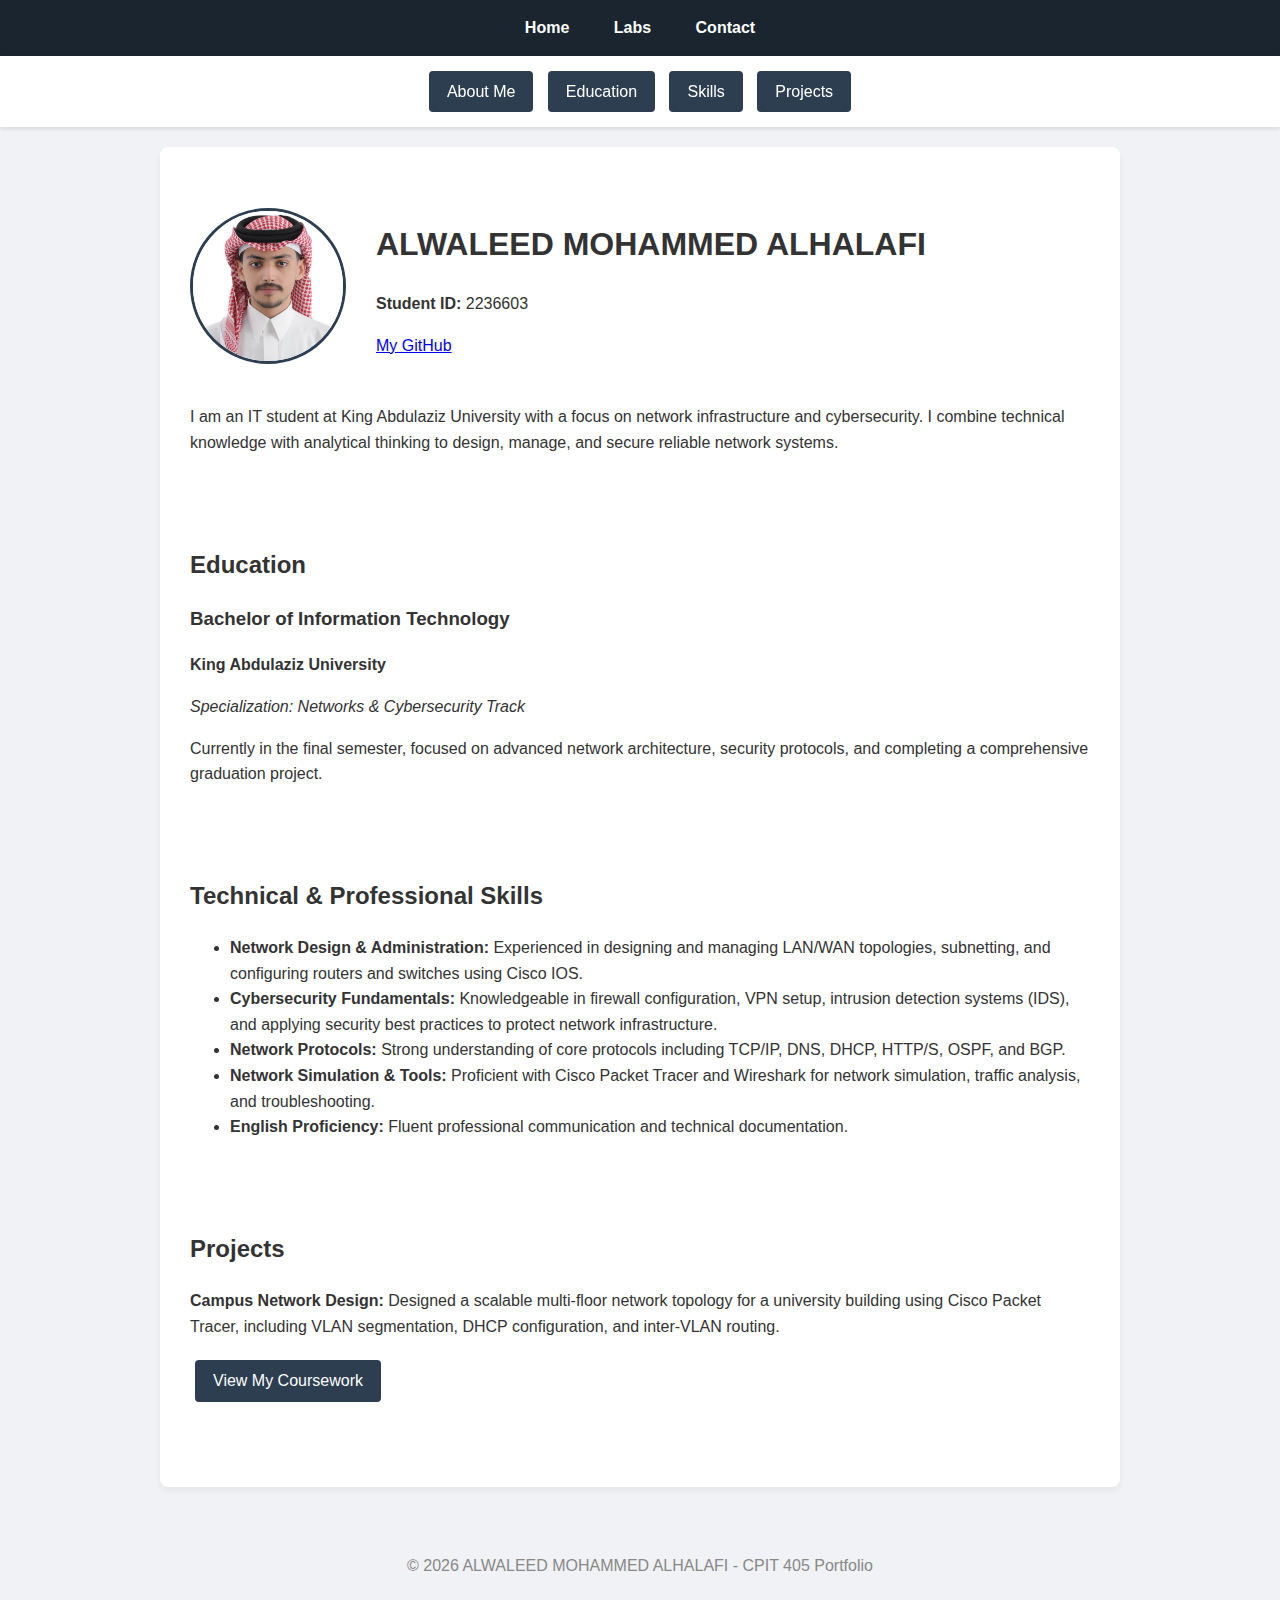
<file: index.html>
<!DOCTYPE html>
<html lang="en">
<head>
    <meta charset="UTF-8">
    <meta name="viewport" content="width=device-width, initial-scale=1.0">
    <title>Home | Alwaleed Mohammed Alhalafi</title>
    <link rel="stylesheet" href="style.css">
</head>
<body>
<header>
    <nav>
        <ul>
            <li><a href="index.html">Home</a></li>
            <li><a href="labs.html">Labs</a></li>
            <li><a href="contact.html">Contact</a></li>
        </ul>
    </nav>
</header>

<div class="sub-nav">
    <a href="#about" class="btn">About Me</a>
    <a href="#education" class="btn">Education</a>
    <a href="#skills" class="btn">Skills</a>
    <a href="#projects" class="btn">Projects</a>
</div>

<main>
    <section id="about">
        <div class="cv-header">
            <img src="profile.jpeg" alt="Alwaleed Mohammed Alhalafi" class="profile-pic">
            <div class="intro-text">
                <h1>ALWALEED MOHAMMED ALHALAFI</h1>
                <p><strong>Student ID:</strong> 2236603</p>
                <p>
                    <a href="https://github.com/alwaleedmoh/CPIT405" target="_blank" class="social-btn">My GitHub</a>
                </p>
            </div>
        </div>
        <p>I am an IT student at King Abdulaziz University with a focus on network infrastructure and cybersecurity. I combine technical knowledge with analytical thinking to design, manage, and secure reliable network systems.</p>
    </section>

    <section id="education">
        <h2>Education</h2>
        <div class="cv-item">
            <h3>Bachelor of Information Technology</h3>
            <p><strong>King Abdulaziz University</strong></p>
            <p><em>Specialization: Networks & Cybersecurity Track</em></p>
            <p>Currently in the final semester, focused on advanced network architecture, security protocols, and completing a comprehensive graduation project.</p>
        </div>
    </section>

    <section id="skills">
        <h2>Technical & Professional Skills</h2>
        <ul>
            <li><strong>Network Design & Administration:</strong> Experienced in designing and managing LAN/WAN topologies, subnetting, and configuring routers and switches using Cisco IOS.</li>
            <li><strong>Cybersecurity Fundamentals:</strong> Knowledgeable in firewall configuration, VPN setup, intrusion detection systems (IDS), and applying security best practices to protect network infrastructure.</li>
            <li><strong>Network Protocols:</strong> Strong understanding of core protocols including TCP/IP, DNS, DHCP, HTTP/S, OSPF, and BGP.</li>
            <li><strong>Network Simulation & Tools:</strong> Proficient with Cisco Packet Tracer and Wireshark for network simulation, traffic analysis, and troubleshooting.</li>
            <li><strong>English Proficiency:</strong> Fluent professional communication and technical documentation.</li>
        </ul>
    </section>

    <section id="projects">
        <h2>Projects</h2>
        <p><strong>Campus Network Design:</strong> Designed a scalable multi-floor network topology for a university building using Cisco Packet Tracer, including VLAN segmentation, DHCP configuration, and inter-VLAN routing.</p>
        <a href="labs.html" class="btn">View My Coursework</a>
    </section>
</main>

<footer>
    <p>&copy; 2026 ALWALEED MOHAMMED ALHALAFI - CPIT 405 Portfolio</p>
</footer>
</body>
</html>
</file>
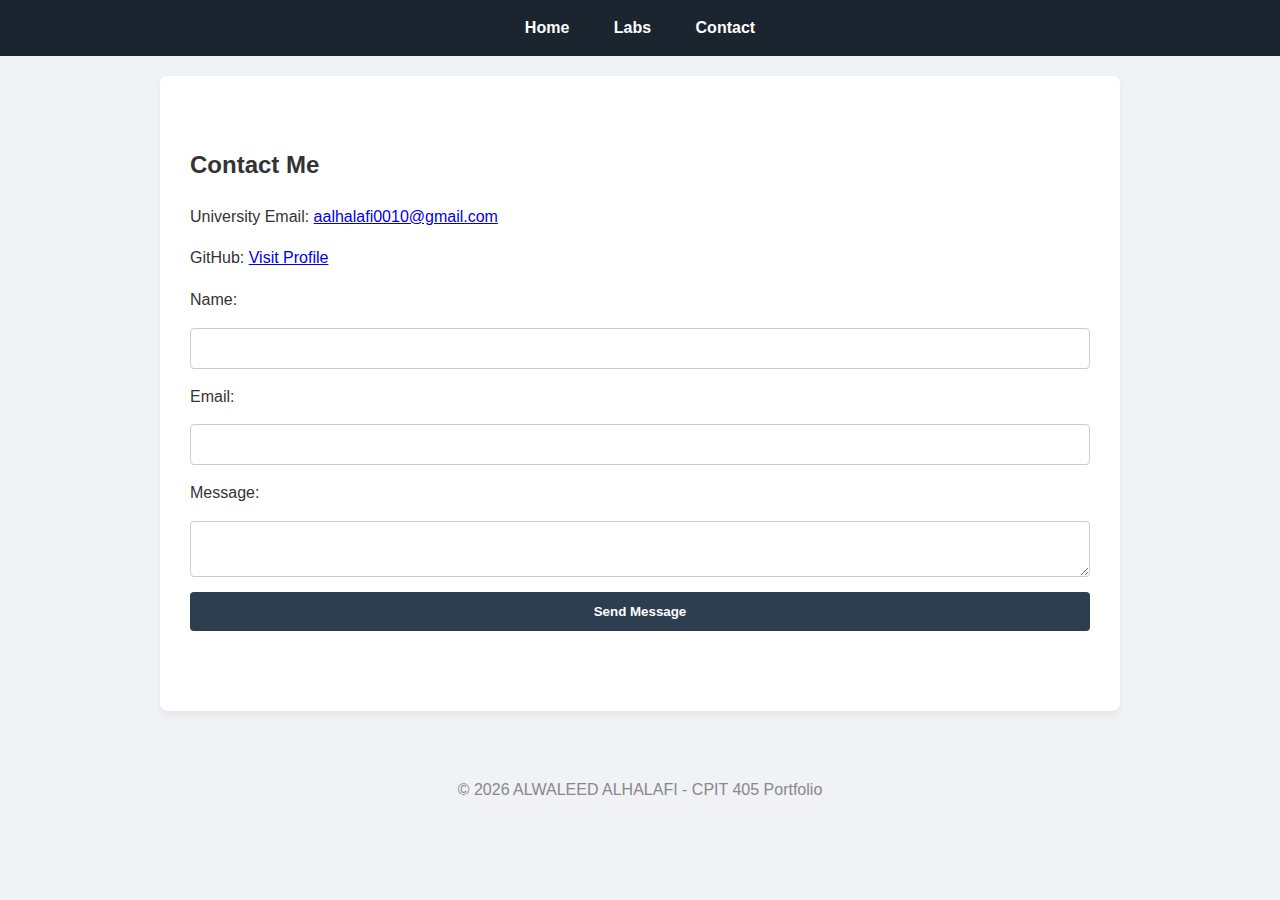
<file: contact.html>
<!DOCTYPE html>
<html lang="en">
<head>
  <meta charset="UTF-8">
  <meta name="viewport" content="width=device-width, initial-scale=1.0">
  <title>Contact | ALWALEED ALHALAFI</title>
  <link rel="stylesheet" href="style.css">
</head>
<body>
<header>
  <nav>
    <ul>
      <li><a href="index.html">Home</a></li>
      <li><a href="labs.html">Labs</a></li>
      <li><a href="contact.html">Contact</a></li>
    </ul>
  </nav>
</header>

<main>
  <section>
    <h2>Contact Me</h2>
    <p>University Email: <a href="mailto:aalhalafi0010@gmail.com">aalhalafi0010@gmail.com</a></p>
    <p>GitHub: <a href="https://github.com/alwaleedmoh/CPIT405" target="_blank">Visit Profile</a></p>

    <form action="https://formsubmit.co/aalhalafi0010@gmail.com" method="POST">
      <label for="name">Name:</label>
      <input type="text" id="name" name="name" required>
      <label for="email">Email:</label>
      <input type="email" id="email" name="email" required>
      <label for="message">Message:</label>
      <textarea id="message" name="message" required></textarea>
      <button type="submit">Send Message</button>
    </form>
  </section>
</main>

<footer>
  <p>&copy; 2026 ALWALEED ALHALAFI - CPIT 405 Portfolio</p>
</footer>
</body>
</html>
</file>
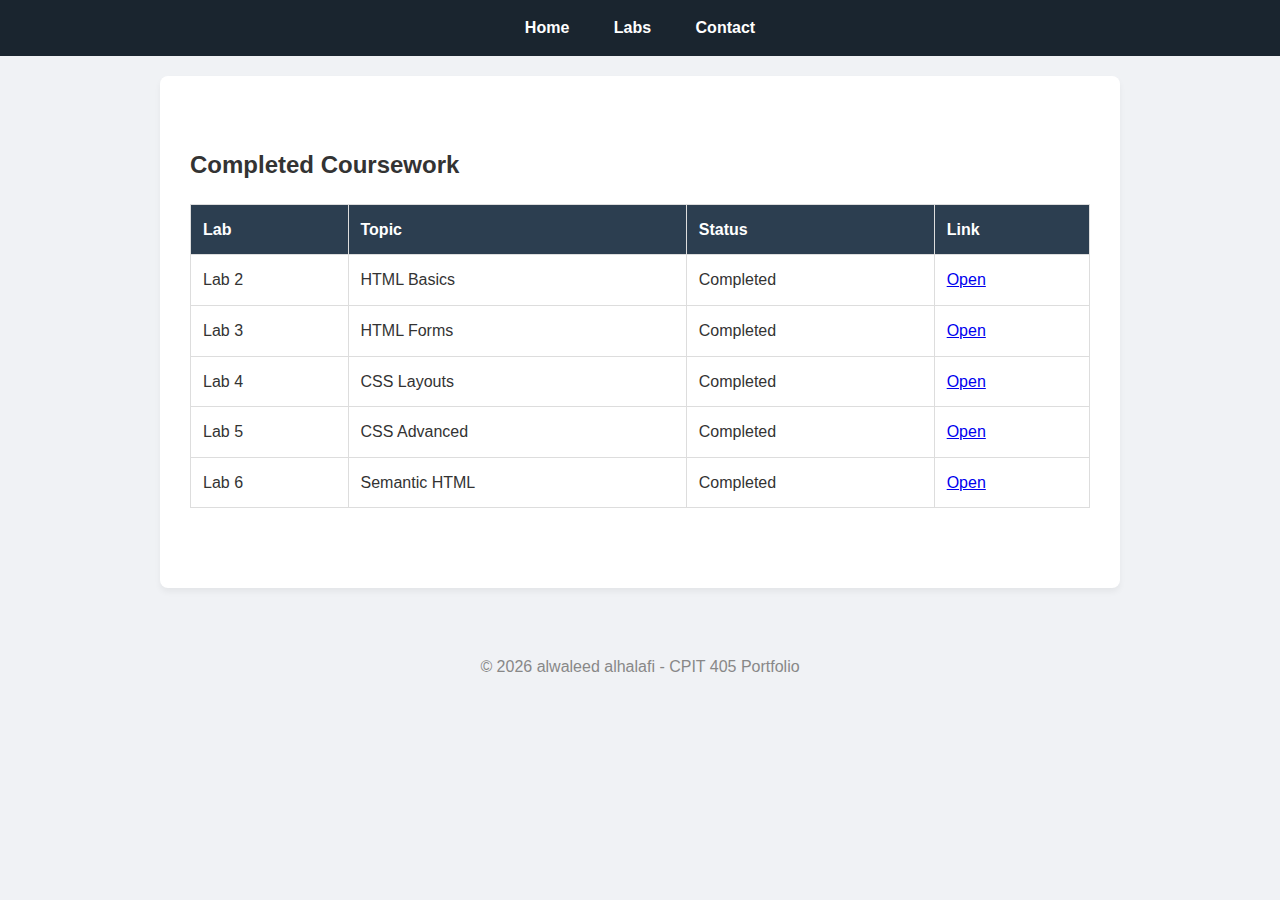
<file: labs.html>
<!DOCTYPE html>
<html lang="en">
<head>
  <meta charset="UTF-8">
  <meta name="viewport" content="width=device-width, initial-scale=1.0">
  <title>Labs | ALWALEED ALHALAFI</title>
  <link rel="stylesheet" href="style.css">
</head>
<body>
<header>
  <nav>
    <ul>
      <li><a href="index.html">Home</a></li>
      <li><a href="labs.html">Labs</a></li>
      <li><a href="contact.html">Contact</a></li>
    </ul>
  </nav>
</header>

<main>
  <section>
    <h2>Completed Coursework</h2>
    <table>
      <thead>
      <tr>
        <th>Lab</th>
        <th>Topic</th>
        <th>Status</th>
        <th>Link</th>
      </tr>
      </thead>
      <tbody>
      <tr>
        <td>Lab 2</td>
        <td>HTML Basics</td>
        <td>Completed</td>
        <td><a href="lab2/lab2.html">Open</a></td>
      </tr>
      <tr>
        <td>Lab 3</td>
        <td>HTML Forms</td>
        <td>Completed</td>
        <td><a href="lab3/lab3.html">Open</a></td>
      </tr>
      <tr>
        <td>Lab 4</td>
        <td>CSS Layouts</td>
        <td>Completed</td>
        <td><a href="lab4/lab4.html">Open</a></td>
      </tr>
      <tr>
        <td>Lab 5</td>
        <td>CSS Advanced</td>
        <td>Completed</td>
        <td><a href="lab5/lab5.html">Open</a></td>
      </tr>
      <tr>
        <td>Lab 6</td>
        <td>Semantic HTML</td>
        <td>Completed</td>
        <td><a href="lab6/lab6.html">Open</a></td>
      </tr>
      </tbody>
    </table>
  </section>
</main>

<footer>
  <p>&copy; 2026 alwaleed alhalafi - CPIT 405 Portfolio</p>
</footer>
</body>
</html>
</file>
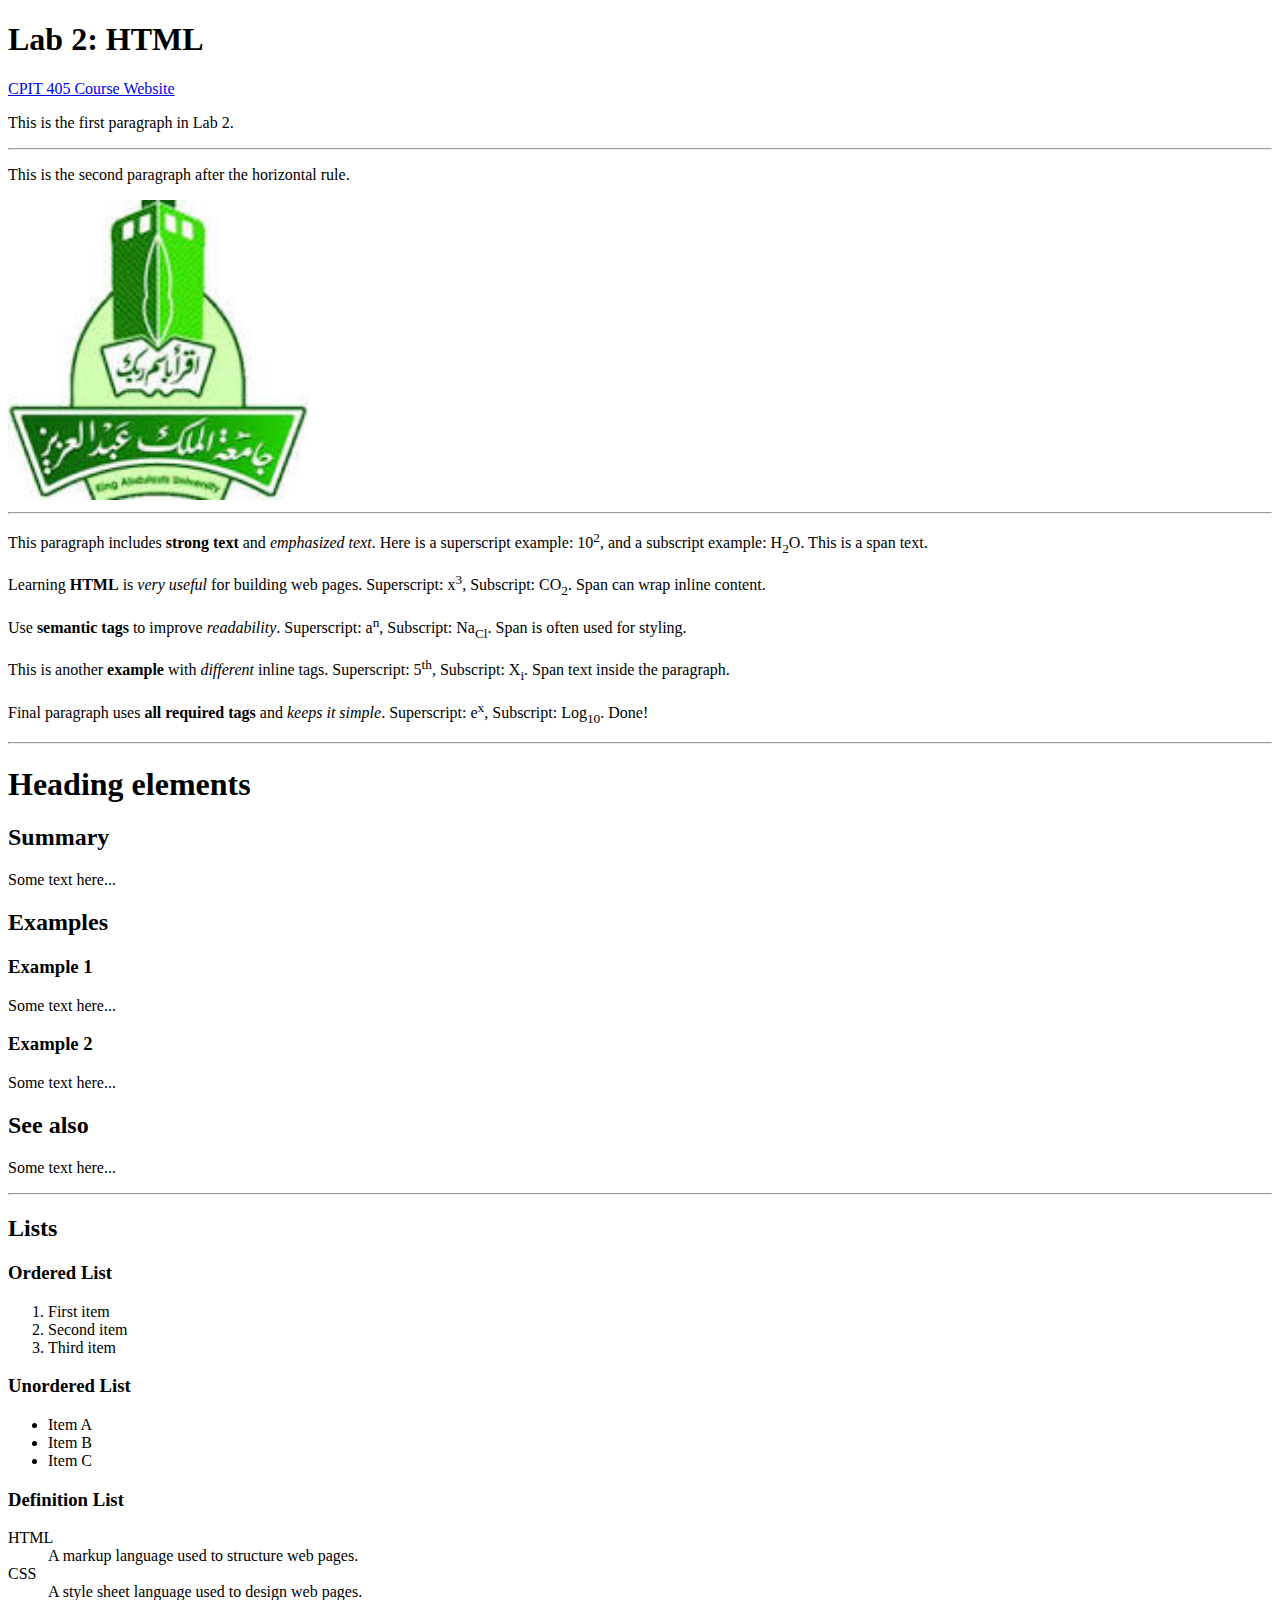
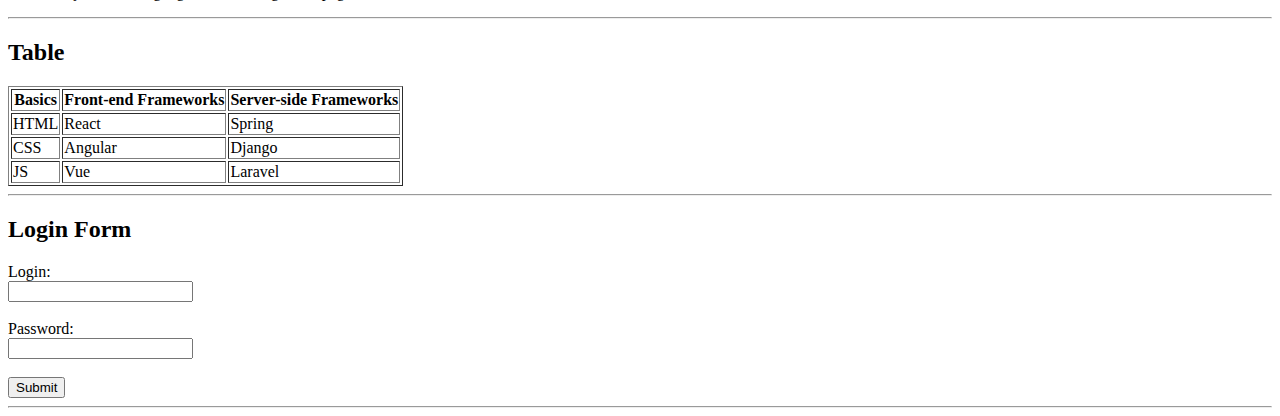
<file: lab2/lab2.html>
<!DOCTYPE html>
<html lang="en">
<head>
  <meta charset="UTF-8">
  <title>CPIT-405 lab 2</title>
</head>
<body>

<h1>Lab 2: HTML</h1>

<a href="https://cpit405.gitlab.io">CPIT 405 Course Website</a>

<p>This is the first paragraph in Lab 2.</p>

<hr>

<p>This is the second paragraph after the horizontal rule.</p>

<a href="https://www.kau.edu.sa/ar">
  <img src="images/KAU-LOGOO.jpg"
       alt="King Abdulaziz University Logo"
       width="300">
</a>

<hr>

<!-- 5 paragraphs with required inline tags -->
<p>
  This paragraph includes <strong>strong text</strong> and <em>emphasized text</em>.
  Here is a superscript example: 10<sup>2</sup>, and a subscript example: H<sub>2</sub>O.
  <span>This is a span text.</span>
</p>

<p>
  Learning <strong>HTML</strong> is <em>very useful</em> for building web pages.
  Superscript: x<sup>3</sup>, Subscript: CO<sub>2</sub>.
  <span>Span can wrap inline content.</span>
</p>

<p>
  Use <strong>semantic tags</strong> to improve <em>readability</em>.
  Superscript: a<sup>n</sup>, Subscript: Na<sub>Cl</sub>.
  <span>Span is often used for styling.</span>
</p>

<p>
  This is another <strong>example</strong> with <em>different</em> inline tags.
  Superscript: 5<sup>th</sup>, Subscript: X<sub>i</sub>.
  <span>Span text inside the paragraph.</span>
</p>

<p>
  Final paragraph uses <strong>all required tags</strong> and <em>keeps it simple</em>.
  Superscript: e<sup>x</sup>, Subscript: Log<sub>10</sub>.
  <span>Done!</span>
</p>

<hr>

<!-- Headings section required -->
<h1>Heading elements</h1>

<h2>Summary</h2>
<p>Some text here...</p>

<h2>Examples</h2>

<h3>Example 1</h3>
<p>Some text here...</p>

<h3>Example 2</h3>
<p>Some text here...</p>

<h2>See also</h2>
<p>Some text here...</p>

<hr>

<!-- Lists required -->
<h2>Lists</h2>

<h3>Ordered List</h3>
<ol>
  <li>First item</li>
  <li>Second item</li>
  <li>Third item</li>
</ol>

<h3>Unordered List</h3>
<ul>
  <li>Item A</li>
  <li>Item B</li>
  <li>Item C</li>
</ul>

<h3>Definition List</h3>
<dl>
  <dt>HTML</dt>
  <dd>A markup language used to structure web pages.</dd>

  <dt>CSS</dt>
  <dd>A style sheet language used to design web pages.</dd>
</dl>

<hr>

<!-- ===== Table Section ===== -->
<h2>Table</h2>

<table border="1">
  <tr>
    <th>Basics</th>
    <th>Front-end Frameworks</th>
    <th>Server-side Frameworks</th>
  </tr>
  <tr>
    <td>HTML</td>
    <td>React</td>
    <td>Spring</td>
  </tr>
  <tr>
    <td>CSS</td>
    <td>Angular</td>
    <td>Django</td>
  </tr>
  <tr>
    <td>JS</td>
    <td>Vue</td>
    <td>Laravel</td>
  </tr>
</table>

<hr>

<!-- ===== Form Section ===== -->
<h2>Login Form</h2>

<form>
  <label>Login:</label><br>
  <input type="text" name="login"><br><br>

  <label>Password:</label><br>
  <input type="password" name="password"><br><br>

  <input type="submit" value="Submit">
</form>

<hr>

</body>
</html>
</file>
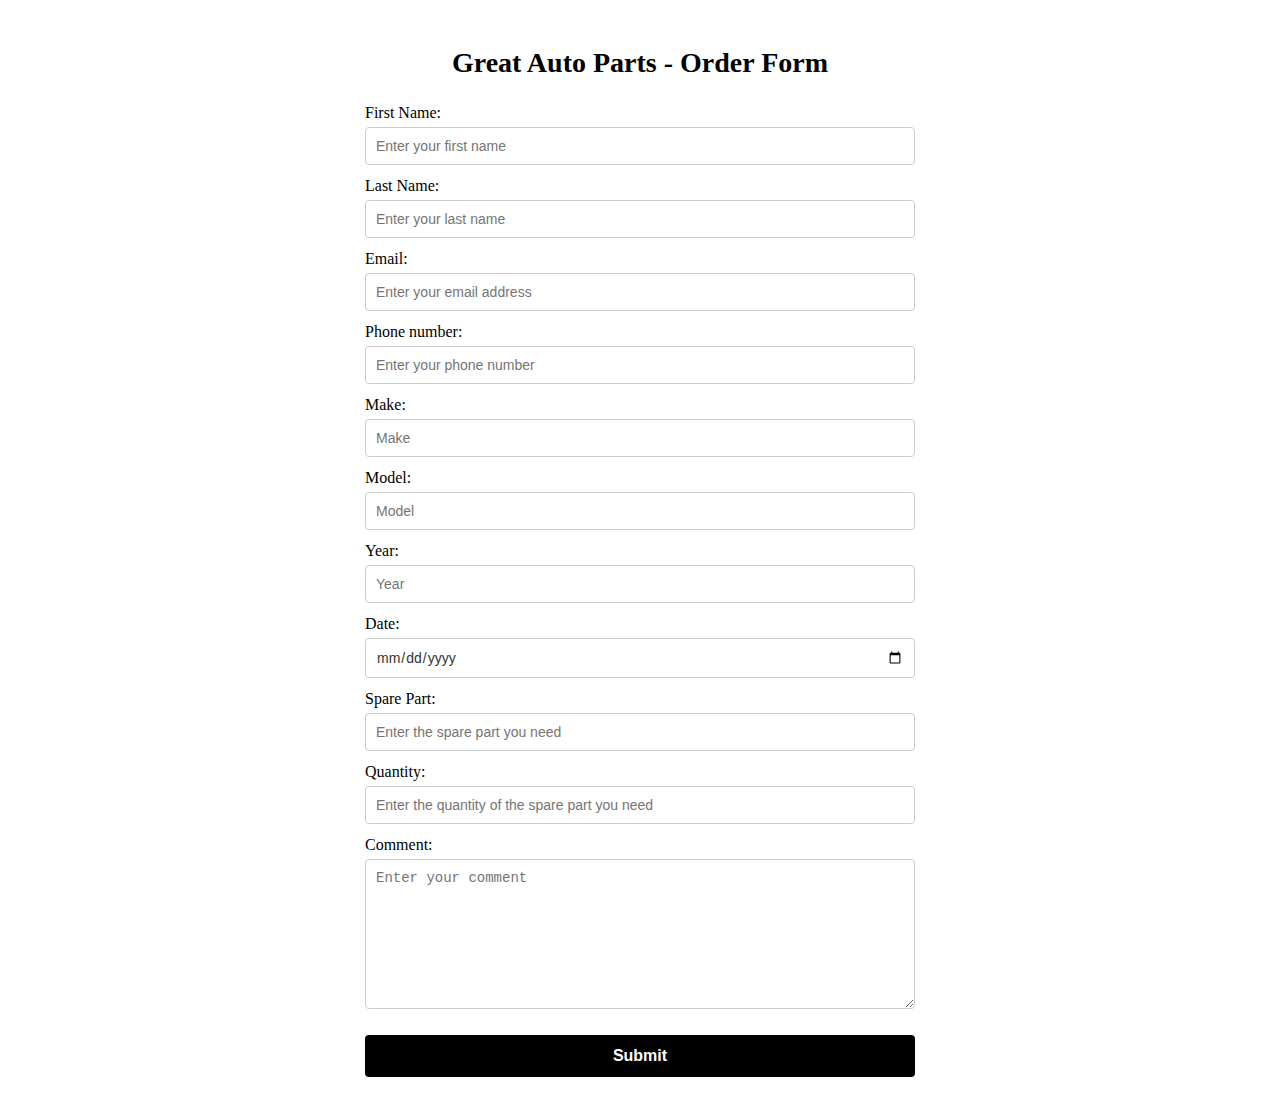
<file: lab4/lab4.html>
<!DOCTYPE html>
<html lang="en">
<head>
    <meta charset="UTF-8">
    <meta name="viewport" content="width=device-width, initial-scale=1.0">
    <title>Great Auto Parts - Order Form</title>
    <style>
        /* CSS Structure and Properties */
        body {
            font-family: "Times New Roman", Times, serif;
            background-color: #ffffff;
            color: #000000;
            display: flex;
            justify-content: center;
            padding: 20px;
        }

        .form-container {
            width: 100%;
            max-width: 550px; /* Matches the narrow form proportion in the image */
        }

        h1 {
            text-align: center;
            font-size: 28px;
            margin-bottom: 25px;
        }

        .form-group {
            margin-bottom: 12px;
        }

        label {
            display: block;
            margin-bottom: 5px;
            font-size: 16px;
        }

        /* Applying styles to all input fields and textarea */
        input[type="text"],
        input[type="email"],
        input[type="tel"],
        input[type="number"],
        input[type="date"],
        textarea {
            width: 100%;
            padding: 10px;
            border: 1px solid #cccccc;
            border-radius: 4px;
            box-sizing: border-box; /* Ensures padding does not break width */
            font-family: Arial, sans-serif;
            font-size: 14px;
            color: #333333;
        }

        /* Specific styling for the textarea height */
        textarea {
            height: 150px;
            resize: vertical;
            font-family: monospace; /* Matches the image's comment placeholder */
        }

        /* Submit Button Styling */
        button[type="submit"] {
            width: 100%;
            padding: 12px;
            background-color: #000000;
            color: #ffffff;
            border: none;
            border-radius: 4px;
            font-size: 16px;
            font-weight: bold;
            cursor: pointer;
            margin-top: 10px;
        }

        button[type="submit"]:hover {
            background-color: #333333;
        }
    </style>
</head>
<body>

<div class="form-container">
    <h1>Great Auto Parts - Order Form</h1>

    <form action="#" method="POST">
        <div class="form-group">
            <label for="firstName">First Name:</label>
            <input type="text" id="firstName" name="firstName" placeholder="Enter your first name" required>
        </div>

        <div class="form-group">
            <label for="lastName">Last Name:</label>
            <input type="text" id="lastName" name="lastName" placeholder="Enter your last name" required>
        </div>

        <div class="form-group">
            <label for="email">Email:</label>
            <input type="email" id="email" name="email" placeholder="Enter your email address" required>
        </div>

        <div class="form-group">
            <label for="phone">Phone number:</label>
            <input type="tel" id="phone" name="phone" placeholder="Enter your phone number" required>
        </div>

        <div class="form-group">
            <label for="make">Make:</label>
            <input type="text" id="make" name="make" placeholder="Make" required>
        </div>

        <div class="form-group">
            <label for="model">Model:</label>
            <input type="text" id="model" name="model" placeholder="Model" required>
        </div>

        <div class="form-group">
            <label for="year">Year:</label>
            <input type="number" id="year" name="year" placeholder="Year" required>
        </div>

        <div class="form-group">
            <label for="date">Date:</label>
            <input type="date" id="date" name="date" required>
        </div>

        <div class="form-group">
            <label for="sparePart">Spare Part:</label>
            <input type="text" id="sparePart" name="sparePart" placeholder="Enter the spare part you need" required>
        </div>

        <div class="form-group">
            <label for="quantity">Quantity:</label>
            <input type="number" id="quantity" name="quantity" placeholder="Enter the quantity of the spare part you need" required>
        </div>

        <div class="form-group">
            <label for="comment">Comment:</label>
            <textarea id="comment" name="comment" placeholder="Enter your comment"></textarea>
        </div>

        <button type="submit">Submit</button>
    </form>
</div>

</body>
</html>
</file>
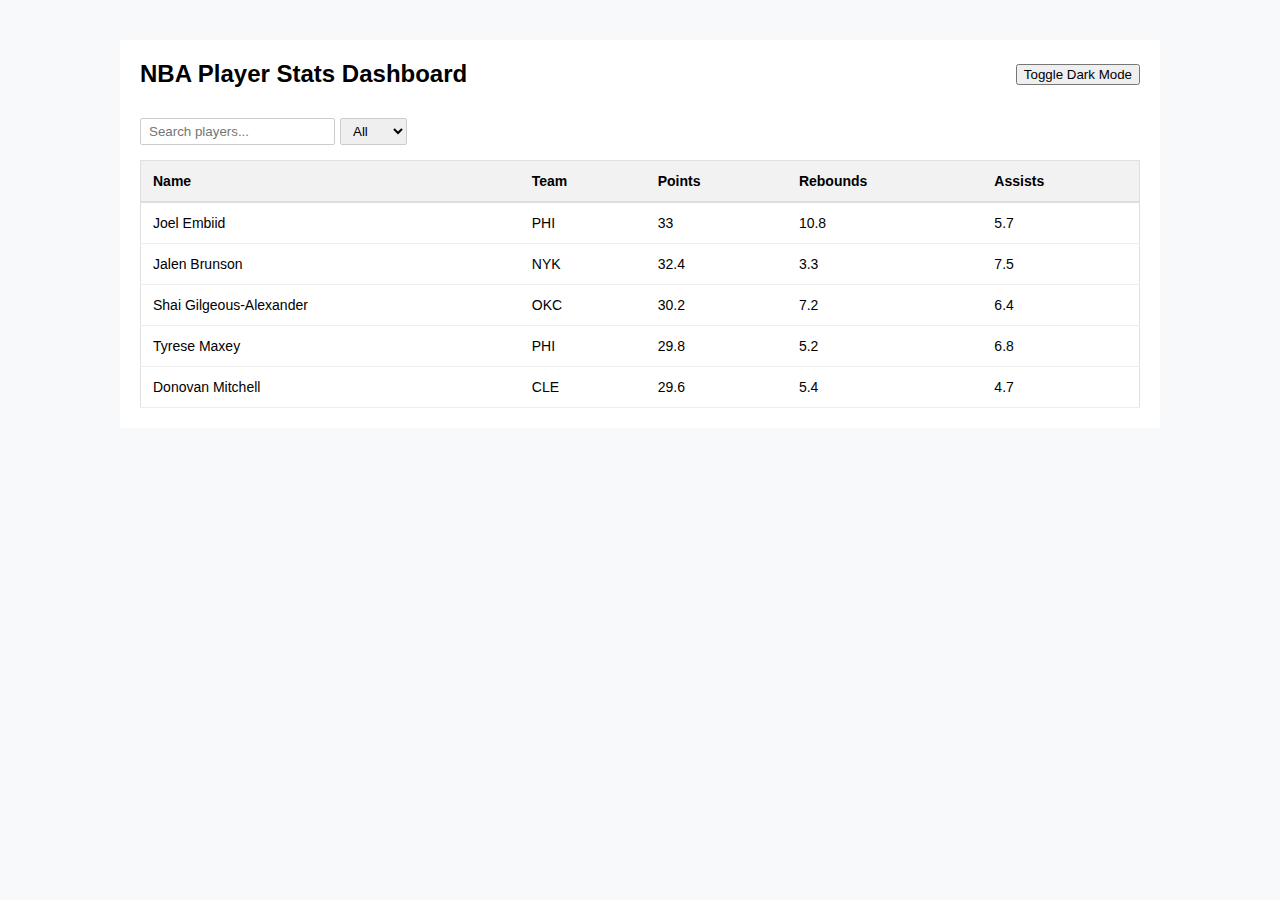
<file: lab5/lab5.html>
<!DOCTYPE html>
<html lang="en">
<head>
    <meta charset="UTF-8">
    <title>NBA Player Stats Dashboard</title>
    <link rel="stylesheet" href="style.css">
</head>
<body>
<div class="dashboard-container">
    <div class="header-row">
        <h1>NBA Player Stats Dashboard</h1>
        <button id="toggle-dark-mode">Toggle Dark Mode</button>
    </div>

    <div class="filters">
        <input type="text" id="search-players" placeholder="Search players...">
        <select id="team-filter">
            <option value="All">All</option>
            <option value="PHI">PHI</option>
            <option value="NYK">NYK</option>
            <option value="OKC">OKC</option>
            <option value="CLE">CLE</option>
        </select>
    </div>

    <table>
        <thead>
        <tr>
            <th>Name</th>
            <th>Team</th>
            <th>Points</th>
            <th>Rebounds</th>
            <th>Assists</th>
        </tr>
        </thead>
        <tbody id="player-table-body">
        </tbody>
    </table>
</div>
<script src="script.js"></script>
</body>
</html>
</file>
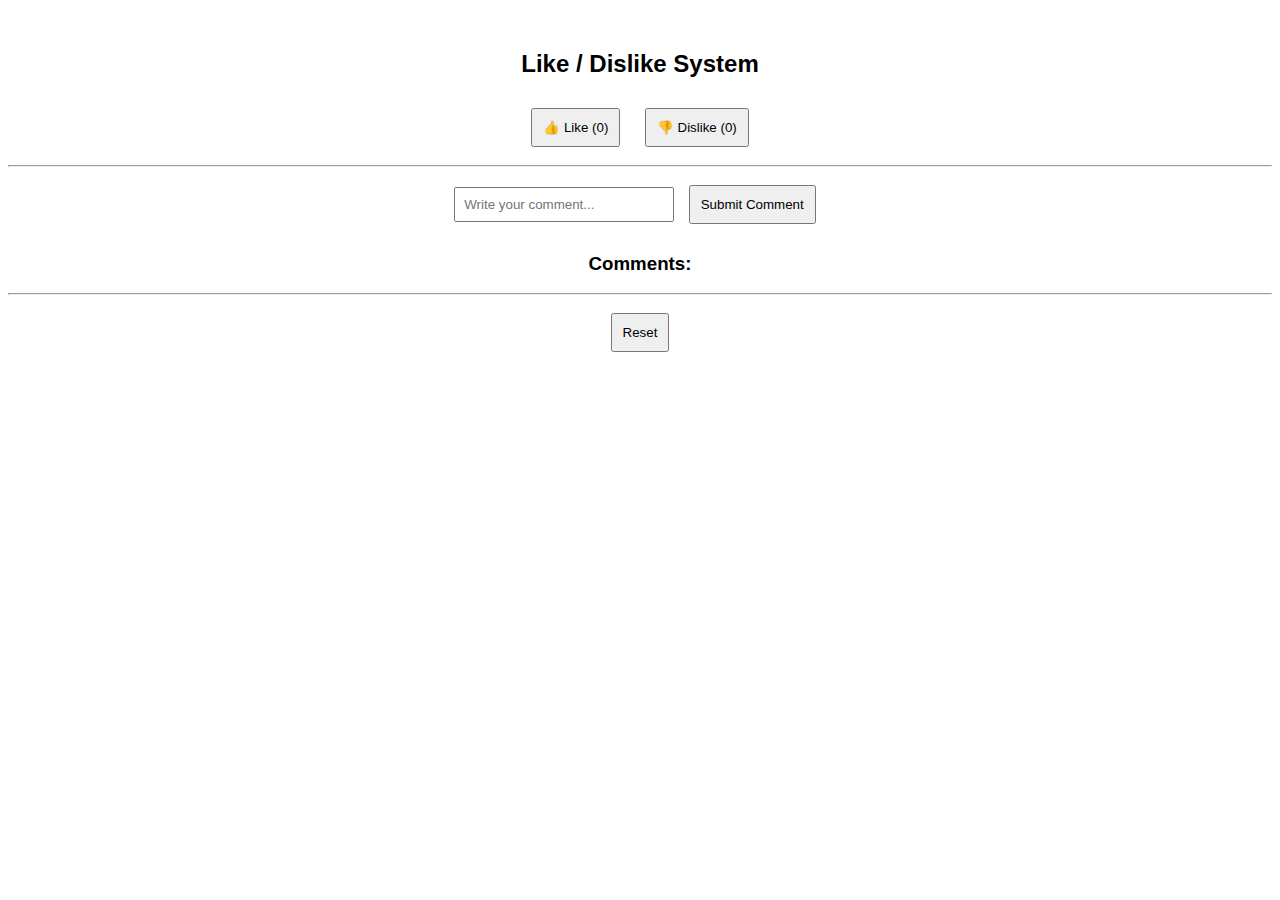
<file: lab6/lab6.html>
<!DOCTYPE html>
<html lang="en">
<head>
    <meta charset="UTF-8">
    <title>Lab 6 - Like/Dislike</title>
    <link rel="stylesheet" href="style.css">
</head>
<body>

<h2>Like / Dislike System</h2>

<!-- Buttons -->
<button id="likeBtn">👍 Like (<span id="likeCount">0</span>)</button>
<button id="dislikeBtn">👎 Dislike (<span id="dislikeCount">0</span>)</button>

<hr>

<!-- Comment -->
<input type="text" id="commentInput" placeholder="Write your comment...">
<button id="commentBtn">Submit Comment</button>

<h3>Comments:</h3>
<ul id="commentsList"></ul>

<hr>

<!-- Reset -->
<button id="resetBtn">Reset</button>

<script src="script.js"></script>
</body>
</html>
</file>
<file: style.css>
html {
    scroll-behavior: smooth;
}

body {
    font-family: 'Segoe UI', Tahoma, sans-serif;
    line-height: 1.6;
    margin: 0;
    background-color: #f0f2f5;
    color: #333;
}

header {
    background: #1a252f;
    padding: 15px 0;
}

nav ul {
    list-style: none;
    text-align: center;
    margin: 0;
    padding: 0;
}

nav ul li {
    display: inline;
    margin: 0 20px;
}

nav ul li a {
    color: white;
    text-decoration: none;
    font-weight: bold;
}

.sub-nav {
    text-align: center;
    background: #fff;
    padding: 10px;
    position: sticky;
    top: 0;
    box-shadow: 0 2px 4px rgba(0,0,0,0.1);
    z-index: 1000;
}

.btn {
    display: inline-block;
    padding: 8px 18px;
    margin: 5px;
    background: #2c3e50;
    color: white;
    text-decoration: none;
    border-radius: 4px;
    transition: background 0.3s;
}

.btn:hover {
    background: #18bc9c;
}

main {
    max-width: 900px;
    margin: 20px auto;
    background: #fff;
    padding: 30px;
    border-radius: 8px;
    box-shadow: 0 4px 6px rgba(0,0,0,0.05);
}

section {
    margin-bottom: 50px;
    padding-top: 20px;
}

.cv-header {
    display: flex;
    align-items: center;
    gap: 30px;
    margin-bottom: 30px;
}

.profile-pic {
    width: 150px;
    height: 150px;
    border-radius: 50%;
    object-fit: cover;
    border: 3px solid #2c3e50;
}

table {
    width: 100%;
    border-collapse: collapse;
    margin: 20px 0;
}

th, td {
    border: 1px solid #ddd;
    padding: 12px;
    text-align: left;
}

th {
    background-color: #2c3e50;
    color: white;
}

form {
    display: flex;
    flex-direction: column;
    gap: 15px;
}

input, textarea {
    padding: 12px;
    border: 1px solid #ccc;
    border-radius: 4px;
}

button {
    background: #2c3e50;
    color: white;
    padding: 12px;
    border: none;
    border-radius: 4px;
    cursor: pointer;
    font-weight: bold;
}

button:hover {
    background: #18bc9c;
}

footer {
    text-align: center;
    padding: 30px;
    background: #f0f2f5;
    color: #888;
}
</file>
<file: lab5/style.css>
body {
    font-family: sans-serif;
    background-color: #f8f9fa; /* Light grey background like the image */
    padding: 40px;
    margin: 0;
}

.dashboard-container {
    background-color: #ffffff;
    padding: 20px;
    max-width: 1000px;
    margin: auto;
}

.header-row {
    display: flex;
    justify-content: space-between;
    align-items: center;
    margin-bottom: 30px;
}

h1 { margin: 0; font-size: 24px; }

.filters {
    margin-bottom: 15px;
    display: flex;
    gap: 5px;
}

input, select {
    padding: 4px 8px;
    border: 1px solid #ccc;
    border-radius: 2px;
}

/* Table Styling to match image */
table {
    width: 100%;
    border-collapse: collapse;
    border: 1px solid #e0e0e0;
}

th {
    background-color: #f2f2f2;
    text-align: left;
    padding: 12px;
    border-bottom: 2px solid #ddd;
    font-size: 14px;
}

td {
    padding: 12px;
    border-bottom: 1px solid #eee;
    font-size: 14px;
}

/* Dark Mode Logic */
body.dark-mode {
    background-color: #121212;
}
body.dark-mode .dashboard-container {
    background-color: #1e1e1e;
    color: white;
}
body.dark-mode th { background-color: #333; color: white; border-bottom: 2px solid #444; }
body.dark-mode td { border-bottom: 1px solid #333; }
</file>
<file: lab6/style.css>
body {
    font-family: Arial;
    text-align: center;
    margin-top: 50px;
}

button {
    padding: 10px;
    margin: 10px;
    cursor: pointer;
}

input {
    padding: 8px;
    width: 200px;
}
</file>
